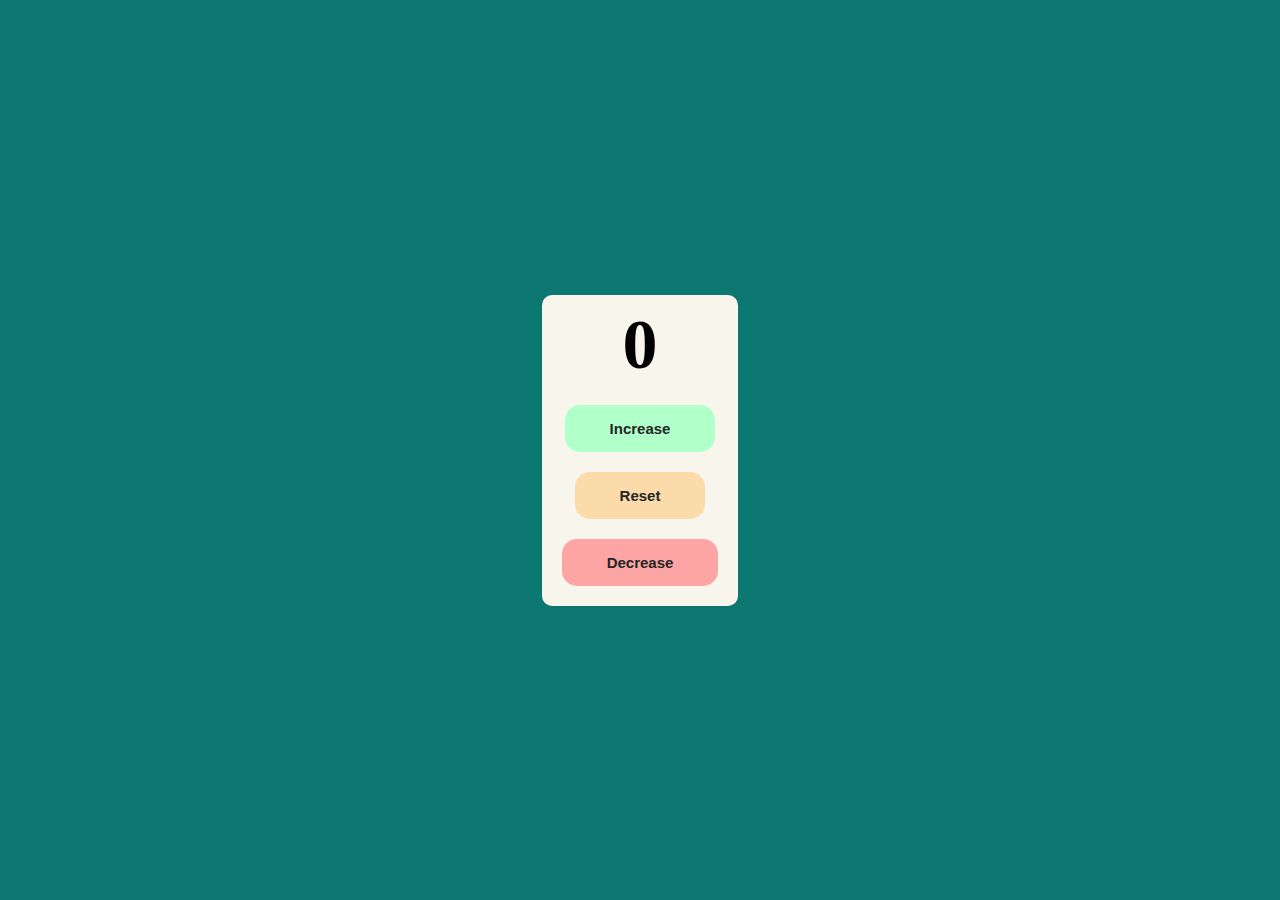
<file: conter.html>
<!DOCTYPE html>
<html lang="en">
<head>
    <meta charset="UTF-8">
    <meta http-equiv="X-UA-Compatible" content="IE=edge">
    <meta name="viewport" content="width=device-width, initial-scale=1.0">
    <title>Document</title>
    <style>
        *, *::after, *::before{
    margin: 0;
    padding: 0;  
}
html,
body {
    height: 100%;
}

body{
    background: rgb(13, 119, 114);
    background: linear-gradient(
        90deg,
        rgb(73, 165, 168)0%,
        rgb(223, 248, 252)100%,
    )
}
.container{
    display: flex;
    align-items: center;
    justify-content: center;
    height: 100%;
}
.card-body{
    background:rgb(248, 246, 236) ;
    padding: 10px;
    border-radius: 10px;
    text-align: center;
}
.card-body h1{
    margin-bottom: 10px;
    font-size: 70px;
}
.card-btn button{
    border-radius: 15px;
    color: #262626;
    padding:  15px 45px;
    border: 0;
    font-size: 15px;
    font-weight: bold;
    margin: 10px;
    cursor: pointer;
    transition: 0.5s;
}
button#Decrease {
    background: #fda5a5;
}
button#Decrease:hover{
    background: #f74b2d;
    color: #fff;
}
button#Reset {
    background: #fcdbab;
}
button#Reset:hover{
    background: #f79f1f;
    color: #fff;
}
button#Increase {
    background: #b1ffc9;
}
button#Increase:hover{
    background: #1fd46a;
    color: #fff;
}
    </style>
</head>
<body>
    <div class="container">
        <div class="card-body">
            <h1 id="title">0</h1>
            <div class="card-btn">
                <button id="Increase">Increase</button>
            </div>
            <div class="card-btn">
                <button id="Reset">Reset</button>
            </div>
            <div class="card-btn">
                <button id="Decrease">Decrease</button>
            </div>
        </div>
    </div>

 <script>
    const mainTitle = document.querySelector('#title');
let curValue = 0;
const btnDecrease = document.querySelector('#Decrease');
const btnReset = document.querySelector('#Reset');
const btnIncrease = document.querySelector('#Increase');


btnIncrease.addEventListener('click', () => {
curValue++;
mainTitle.textContent = curValue;
});

btnDecrease.addEventListener('click', () => {
    curValue--;
    mainTitle.textContent = curValue;
});
btnReset.addEventListener('click', () => {
    curValue = 0;
    mainTitle.textContent = curValue;
});

 </script>    
</body>
</html>
</file>
